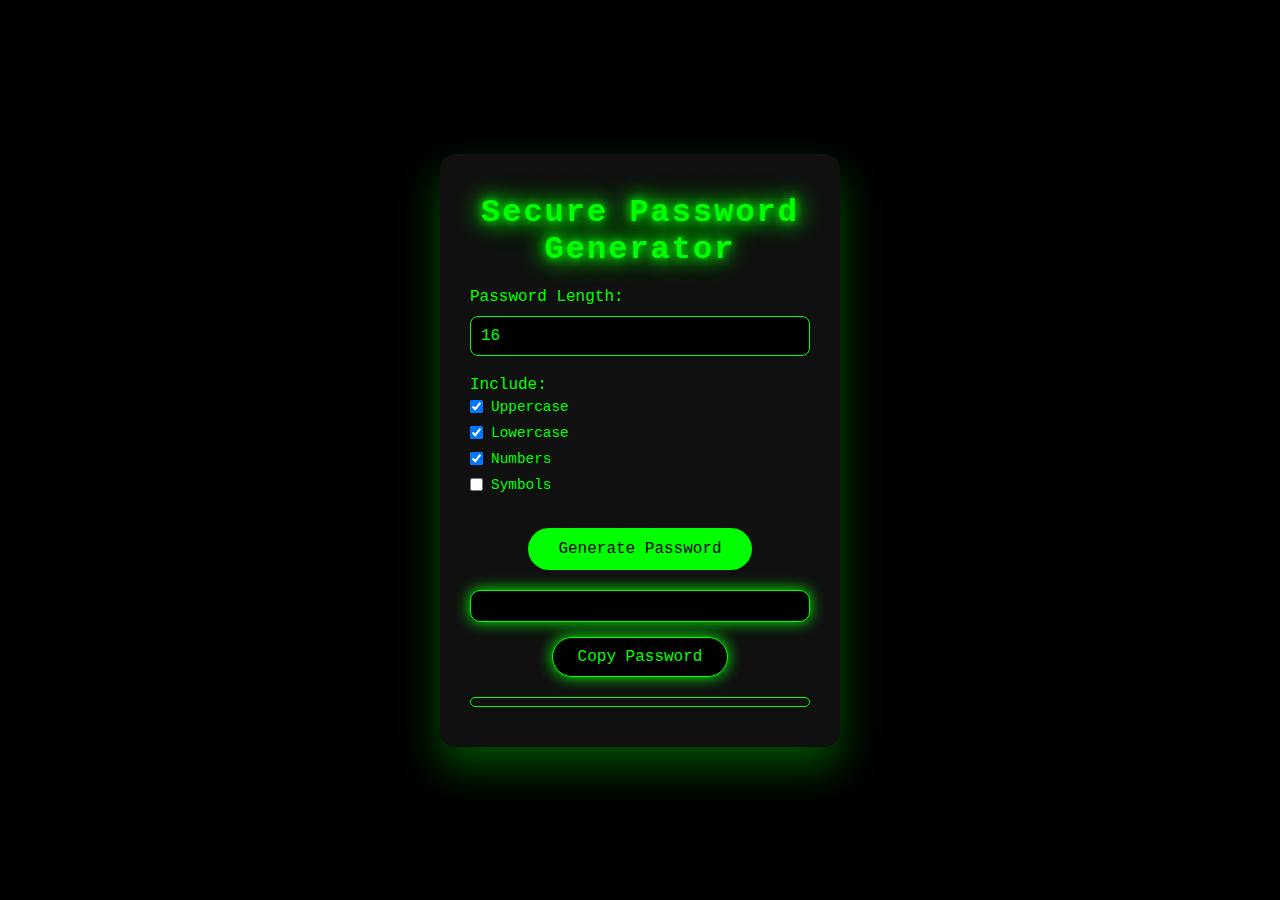
<file: index.html>
<!DOCTYPE html>
<html lang="en">
<head>
    <meta charset="UTF-8">
    <meta name="viewport" content="width=device-width, initial-scale=1.0">
    <link rel="stylesheet" href="styles.css">
    <title>Secure Password Generator</title>
</head>
<body>
    <div class="container">
        <h1>Secure Password Generator</h1>
        <form id="password-form">
            <div class="form-group">
                <label for="password-length">Password Length:</label>
                <input type="number" id="password-length" min="8" max="128" value="16" required>
            </div>
            <div class="form-group">
                <label>Include:</label>
                <div class="checkbox-group">
                    <label>
                        <input type="checkbox" id="include-uppercase" checked> Uppercase
                    </label>
                    <label>
                        <input type="checkbox" id="include-lowercase" checked> Lowercase
                    </label>
                    <label>
                        <input type="checkbox" id="include-numbers" checked> Numbers
                    </label>
                    <label>
                        <input type="checkbox" id="include-symbols"> Symbols
                    </label>
                </div>
            </div>
            <button type="submit">Generate Password</button>
        </form>
        <div id="password-output" aria-live="polite"></div>
<button id="copy-button" class="copy-btn" onclick="copyPassword()">Copy Password</button>

        <div class="strength-meter">
            <div class="strength-meter-fill"></div>
        </div>
    </div>

    <script src="script.js"></script>
</body>
</html>
</file>
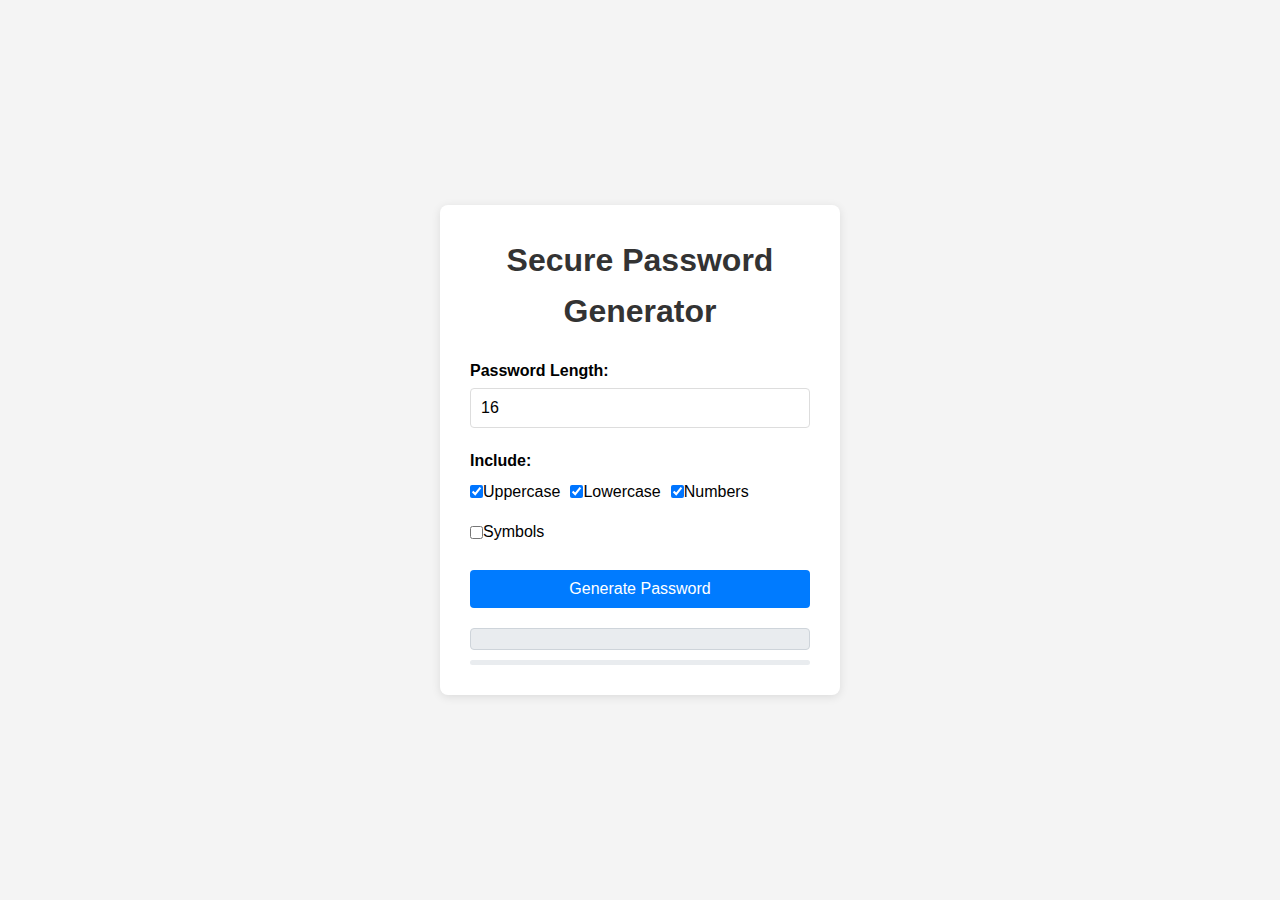
<file: Password Generator/index.html>
<!DOCTYPE html>
<html lang="en">
<head>
    <meta charset="UTF-8">
    <meta name="viewport" content="width=device-width, initial-scale=1.0">
    <link rel="stylesheet" href="styles.css">
    <title>Secure Password Generator</title>
</head>
<body>
    <div class="container">
        <h1>Secure Password Generator</h1>
        <form id="password-form">
            <div class="form-group">
                <label for="password-length">Password Length:</label>
                <input type="number" id="password-length" min="8" max="128" value="16" required>
            </div>
            <div class="form-group">
                <label>Include:</label>
                <div class="checkbox-group">
                    <label>
                        <input type="checkbox" id="include-uppercase" checked> Uppercase
                    </label>
                    <label>
                        <input type="checkbox" id="include-lowercase" checked> Lowercase
                    </label>
                    <label>
                        <input type="checkbox" id="include-numbers" checked> Numbers
                    </label>
                    <label>
                        <input type="checkbox" id="include-symbols"> Symbols
                    </label>
                </div>
            </div>
            <button type="submit">Generate Password</button>
        </form>
        <div id="password-output" aria-live="polite"></div>
        <div class="strength-meter">
            <div class="strength-meter-fill"></div>
        </div>
    </div>

    <script src="script.js"></script>
</body>
</html>
</file>
<file: styles.css>
* {
    margin: 0;
    padding: 0;
    box-sizing: border-box;
    font-family: 'Courier New', monospace;
    color: #00ff00;
}

body {
    background-color: #000000;
    display: flex;
    justify-content: center;
    align-items: center;
    min-height: 100vh;
    overflow: hidden;
}

.container {
    background-color: #101010;
    padding: 40px 30px;
    border-radius: 15px;
    box-shadow: 0 20px 40px rgba(0, 255, 0, 0.3);
    width: 90%;
    max-width: 400px;
    text-align: center;
    animation: flicker 1.5s infinite alternate ease-in-out;
}

h1 {
    margin-bottom: 20px;
    font-size: 2rem;
    color: #00ff00;
    letter-spacing: 2px;
    text-shadow: 0 0 10px #00ff00, 0 0 20px #00ff00, 0 0 30px #00ff00;
    animation: glitch 1.5s infinite;
}

.form-group {
    margin-bottom: 20px;
    text-align: left;
}

label {
    font-size: 1rem;
    margin-bottom: 5px;
    display: block;
    color: #00ff00;
}

input[type="number"] {
    width: 100%;
    padding: 10px;
    margin-top: 5px;
    border-radius: 8px;
    border: 1px solid #00ff00;
    background-color: #000000;
    color: #00ff00;
    font-size: 1rem;
    transition: all 0.3s ease;
}

input[type="number"]:focus {
    outline: none;
    border-color: #00ff00;
    background-color: #101010;
}

.checkbox-group label {
    display: flex;
    align-items: center;
    gap: 8px;
    margin-bottom: 10px;
    cursor: pointer;
    font-size: 0.9rem;
    color: #00ff00;
}

button[type="submit"] {
    background-color: #00ff00;
    color: #000000;
    border: none;
    padding: 12px 30px;
    border-radius: 25px;
    font-size: 1rem;
    cursor: pointer;
    transition: background-color 0.3s ease;
    margin-top: 15px;
}

button[type="submit"]:hover {
    background-color: #00cc00;
    color: #ffffff;
}

#password-output {
    margin-top: 20px;
    padding: 15px;
    background-color: #000000;
    border: 1px solid #00ff00;
    border-radius: 10px;
    box-shadow: 0 0 15px #00ff00;
    font-weight: bold;
    color: #00ff00;
    word-wrap: break-word;
}

.copy-btn {
    background-color: #000000;
    color: #00ff00;
    border: 1px solid #00ff00;
    padding: 10px 25px;
    border-radius: 25px;
    cursor: pointer;
    margin-top: 15px;
    font-size: 1rem;
    transition: all 0.3s ease-in-out;
    box-shadow: 0 0 15px #00ff00;
}

.copy-btn:hover {
    background-color: #00ff00;
    color: #000000;
    border-color: #00ff00;
    box-shadow: 0 0 30px #00ff00;
}

.copy-btn.copied {
    background-color: #00ff00;
    color: #000000;
    box-shadow: 0 0 30px #00ff00;
    border-color: #00ff00;
}

.strength-meter {
    width: 100%;
    height: 10px;
    background: #101010;
    border-radius: 15px;
    margin-top: 20px;
    overflow: hidden;
    border: 1px solid #00ff00;
}

.strength-meter-fill {
    height: 100%;
    background: #00ff00;
    width: 0;
    transition: width 0.5s ease-in-out;
}

@keyframes flicker {
    0%, 100% { opacity: 1; }
    50% { opacity: 0.8; }
}

@keyframes glitch {
    0% { text-shadow: 0 0 10px #00ff00, 0 0 20px #00ff00, 0 0 30px #00ff00; }
    20% { text-shadow: 0 0 15px #00ff00, 0 0 30px #00ff00, 0 0 45px #00ff00; }
    40% { text-shadow: 0 0 10px #00ff00, 0 0 20px #00ff00, 0 0 30px #00ff00; }
    60% { text-shadow: 0 0 25px #00ff00, 0 0 40px #00ff00, 0 0 55px #00ff00; }
    80% { text-shadow: 0 0 10px #00ff00, 0 0 20px #00ff00, 0 0 30px #00ff00; }
    100% { text-shadow: 0 0 20px #00ff00, 0 0 35px #00ff00, 0 0 50px #00ff00; }
}

@media (max-width: 500px) {
    .container {
        padding: 30px 20px;
    }

    h1 {
        font-size: 1.8rem;
    }

    button[type="submit"], .copy-btn {
        padding: 10px 20px;
        font-size: 0.9rem;
    }
}
</file>
<file: Password Generator/styles.css>
* {
    box-sizing: border-box;
    margin: 0;
    padding: 0;
}

body {
    font-family: Arial, sans-serif;
    line-height: 1.6;
    background-color: #f4f4f4;
    display: flex;
    justify-content: center;
    align-items: center;
    min-height: 100vh;
    padding: 20px;
}

.container {
    background-color: #fff;
    border-radius: 8px;
    box-shadow: 0 2px 10px rgba(0, 0, 0, 0.1);
    width: 100%;
    max-width: 400px;
    padding: 30px;
}

h1 {
    text-align: center;
    margin-bottom: 20px;
    color: #333;
}

.form-group {
    margin-bottom: 20px;
}

label {
    display: block;
    margin-bottom: 5px;
    font-weight: bold;
}

input[type="number"],
input[type="text"] {
    width: 100%;
    padding: 10px;
    border: 1px solid #ddd;
    border-radius: 4px;
    font-size: 16px;
}

.checkbox-group {
    display: flex;
    flex-wrap: wrap;
    gap: 10px;
}

.checkbox-group label {
    display: flex;
    align-items: center;
    font-weight: normal;
}

button {
    display: block;
    width: 100%;
    padding: 10px;
    background-color: #007bff;
    color: #fff;
    border: none;
    border-radius: 4px;
    font-size: 16px;
    cursor: pointer;
    transition: background-color 0.3s;
}

button:hover {
    background-color: #0056b3;
}

#password-output {
    margin-top: 20px;
    padding: 10px;
    background-color: #e9ecef;
    border: 1px solid #ced4da;
    border-radius: 4px;
    font-family: monospace;
    font-size: 18px;
    word-break: break-all;
}

.strength-meter {
    margin-top: 10px;
    height: 5px;
    background-color: #e9ecef;
    border-radius: 3px;
    overflow: hidden;
}

.strength-meter-fill {
    height: 100%;
    width: 0;
    transition: width 0.3s, background-color 0.3s;
}

@media (max-width: 480px) {
    .container {
        padding: 20px;
    }
}
</file>
